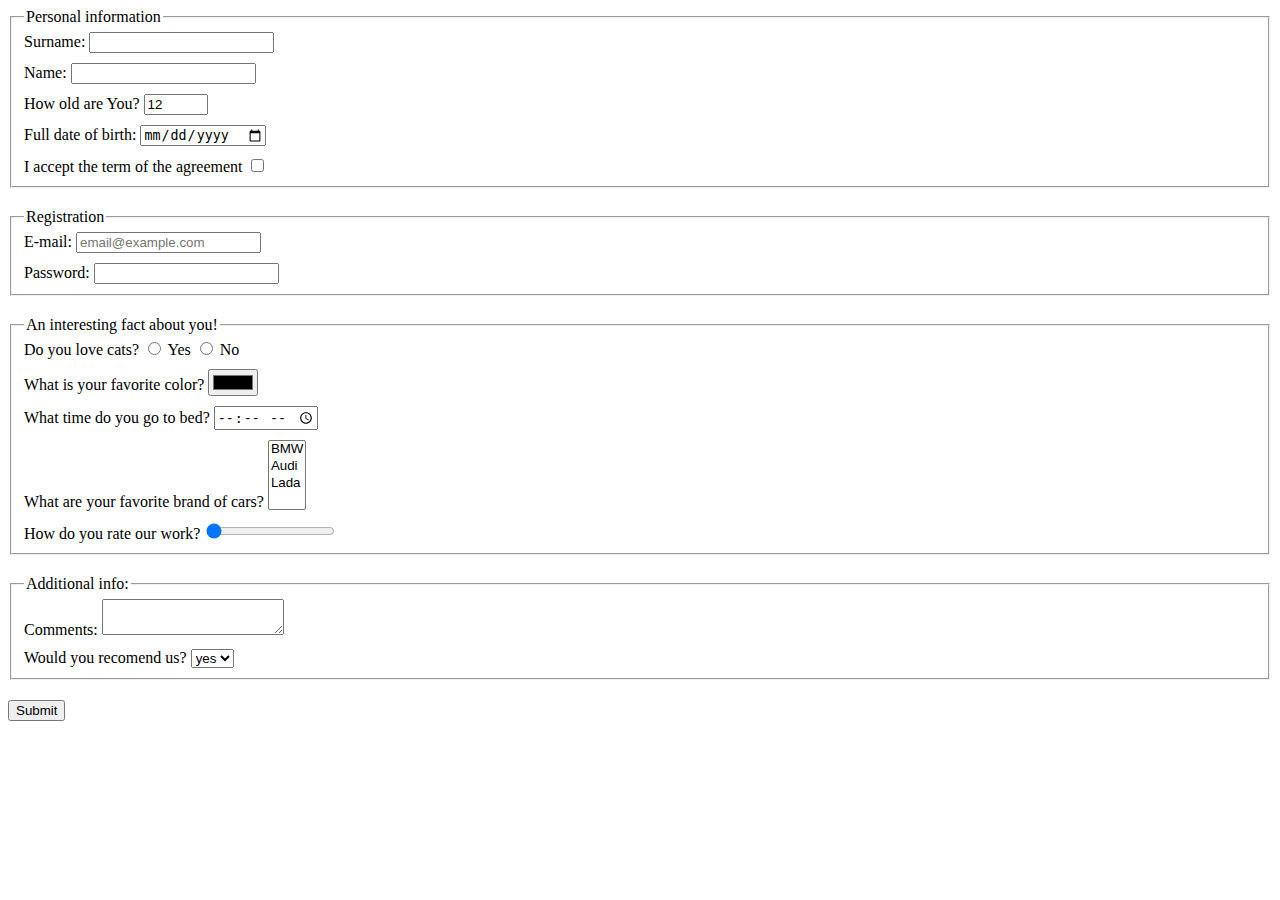
<file: index.html>
<!doctype html><html lang="en"><head><meta charset="UTF-8"><meta name="viewport" content="width=device-width, user-scalable=no, initial-scale=1.0, maximum-scale=1.0, minimum-scale=1.0"><meta http-equiv="X-UA-Compatible" content="ie=edge"><title>HTML Form</title><link rel="stylesheet" href="style.f56dc0ee.css"></head><body> <script type="text/javascript" src="main.5883b77c.js"></script> <form action="" onsubmit="onSubmit()"> <fieldset class="fieldset"> <legend>Personal information</legend> <div class="input_container"> <label for="surname"> Surname: <input type="text" id="surname"> </label> </div> <div class="input_container"> <label for="name"> Name: <input type="text" id="name"> </label> </div> <div class="input_container"> <label for="age"> How old are You? <input type="number" min="10" max="100" id="age" value="12"> </label> </div> <div class="input_container"> <label for="birth"> Full date of birth: <input type="date" id="birth"> </label> </div> <div class="input_container"> <label for="term"> I accept the term of the agreement <input type="checkbox" id="term"> </label> </div> </fieldset> <fieldset class="fieldset"> <legend>Registration</legend> <div class="input_container"> <label for="email"> E-mail: <input type="email" id="email" placeholder="email@example.com"> </label> </div> <div class="input_container"> <label for="pass"> Password: <input type="password" id="pass"> </label> </div> </fieldset> <fieldset class="fieldset"> <legend>An interesting fact about you!</legend> <div class="input_container"> Do you love cats? <label for="yes"> <input type="radio" id="yes" name="loveCats"> Yes </label> <label for="no"> <input type="radio" id="no" name="hateCats"> No </label> </div> <div class="input_container"> <label for="color"> What is your favorite color? <input type="color" id="color"> </label> </div> <div class="input_container"> <label for="bed"> What time do you go to bed? <input type="time" id="bed"> </label> </div> <div class="input_container"> <label for="cars"> What are your favorite brand of cars? <select id="cars" required multiple> <option value="BMW">BMW</option> <option value="Audi">Audi</option> <option value="Lada">Lada</option> <option value=""></option> </select> </label> </div> <div class="input_container"> <label for="work"> How do you rate our work? <input type="range" id="work" value="0"> </label> </div> </fieldset> <fieldset class="fieldset"> <legend>Additional info:</legend> <div class="input_container"> <label for="comments"> Comments: <textarea id="comments">
            </textarea> </label> </div> <div class="input_container"> <label for="recommend"> Would you recomend us? <select id="recommend"> <option value="yes">yes</option> <option value="no">no</option> </select> </label> </div> </fieldset> <button type="submit">Submit</button> </form> </body></html>
</file>
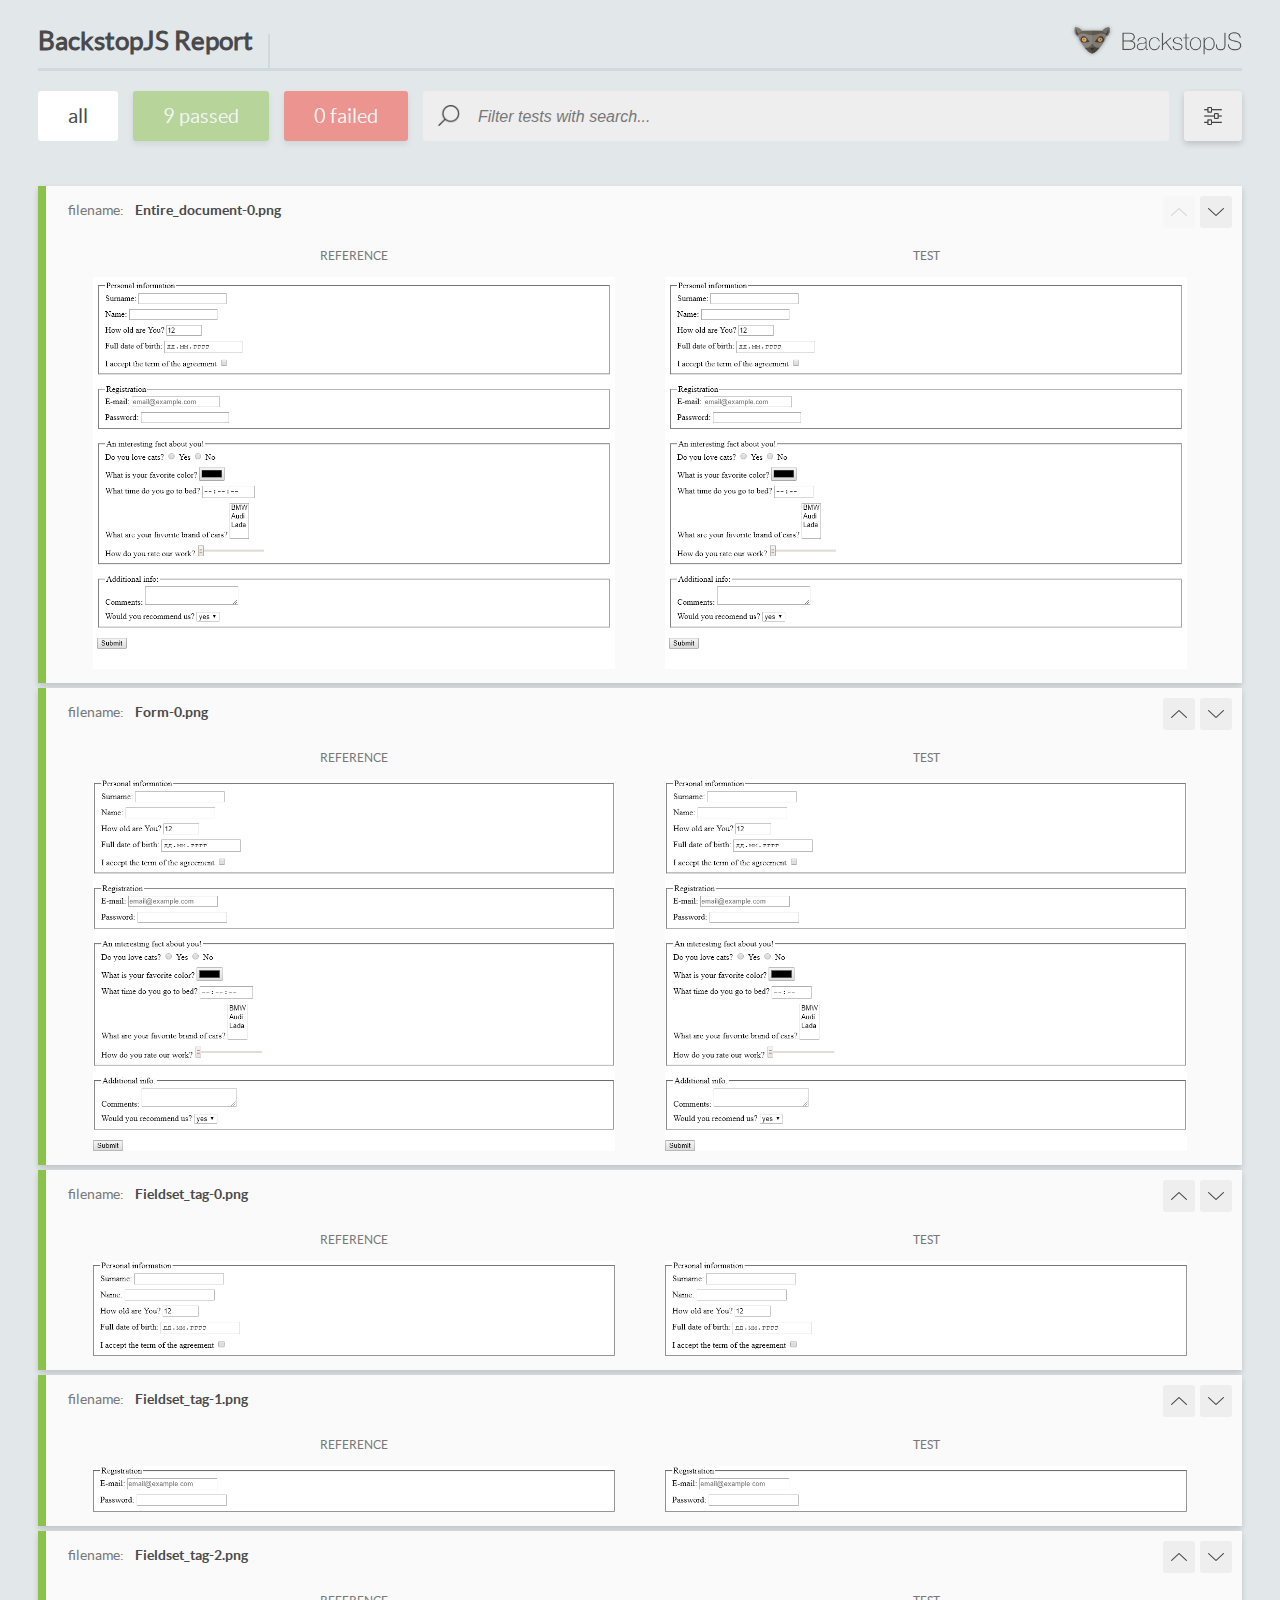
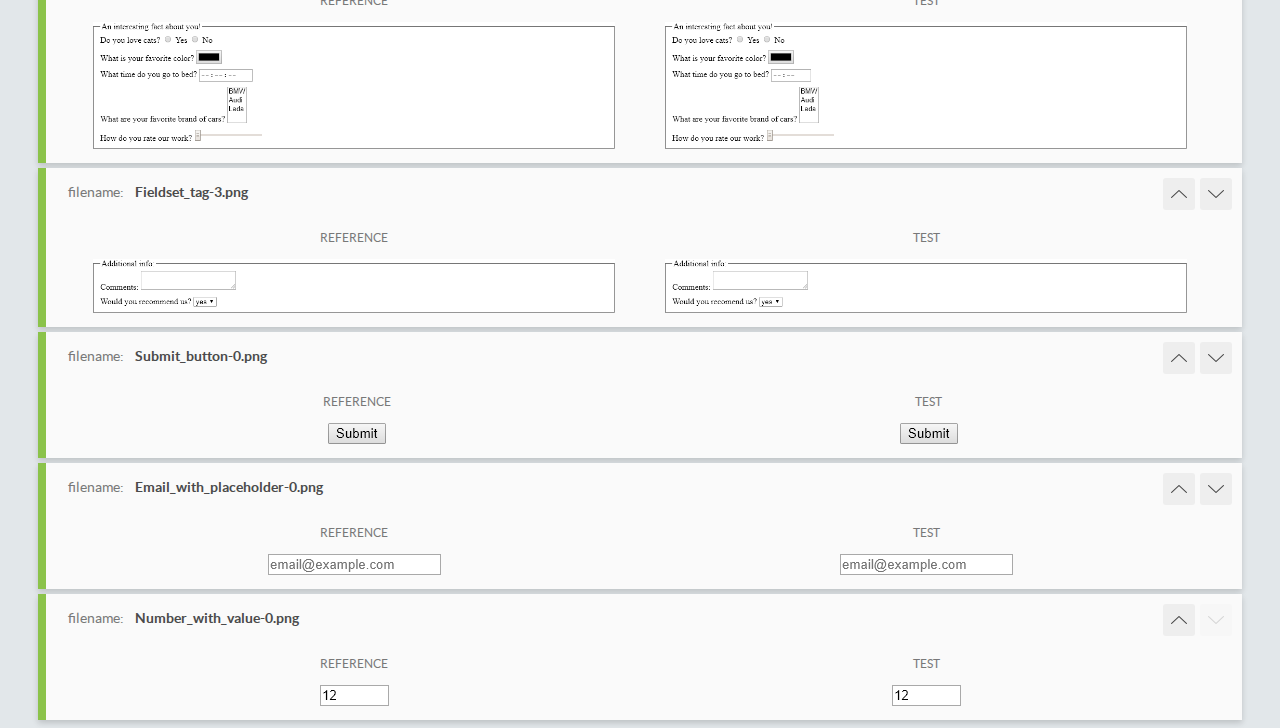
<file: report/html_report/index.html>
<!DOCTYPE html>
<html>
  <head>
    <meta charset="utf-8">
    <title>BackstopJS Report</title>

    <style>
      @font-face {
          font-family: 'latoregular';
          src: url('./assets/fonts/lato-regular-webfont.woff2') format('woff2'),
              url('./assets/fonts/lato-regular-webfont.woff') format('woff');
          font-weight: 400;
          font-style: normal;
      }
      @font-face {
          font-family: 'latobold';
          src: url('./assets/fonts/lato-bold-webfont.woff2') format('woff2'),
              url('./assets/fonts/lato-bold-webfont.woff') format('woff');
          font-weight: 700;
          font-style: normal;
      }

      .ReactModal__Body--open {
          overflow: hidden;
      }
      .ReactModal__Body--open .header {
        display: none;
      }

    </style>
  </head>
  <body style="background-color: #E2E7EA">
    <div id="root">

    </div>
    <script type="text/javascript">
      function report (report) { // eslint-disable-line no-unused-vars
        window.tests = report;
      }
    </script>
    <script type="text/javascript" src="config.js"></script>
    <script type="text/javascript" src="index_bundle.js"></script>
  </body>
</html>
</file>
<file: style.f56dc0ee.css>
.fieldset{margin-bottom:20px}.input_container{margin-bottom:10px}fieldset>.input_container:last-child{margin-bottom:0}
/*# sourceMappingURL=style.f56dc0ee.css.map */
</file>
